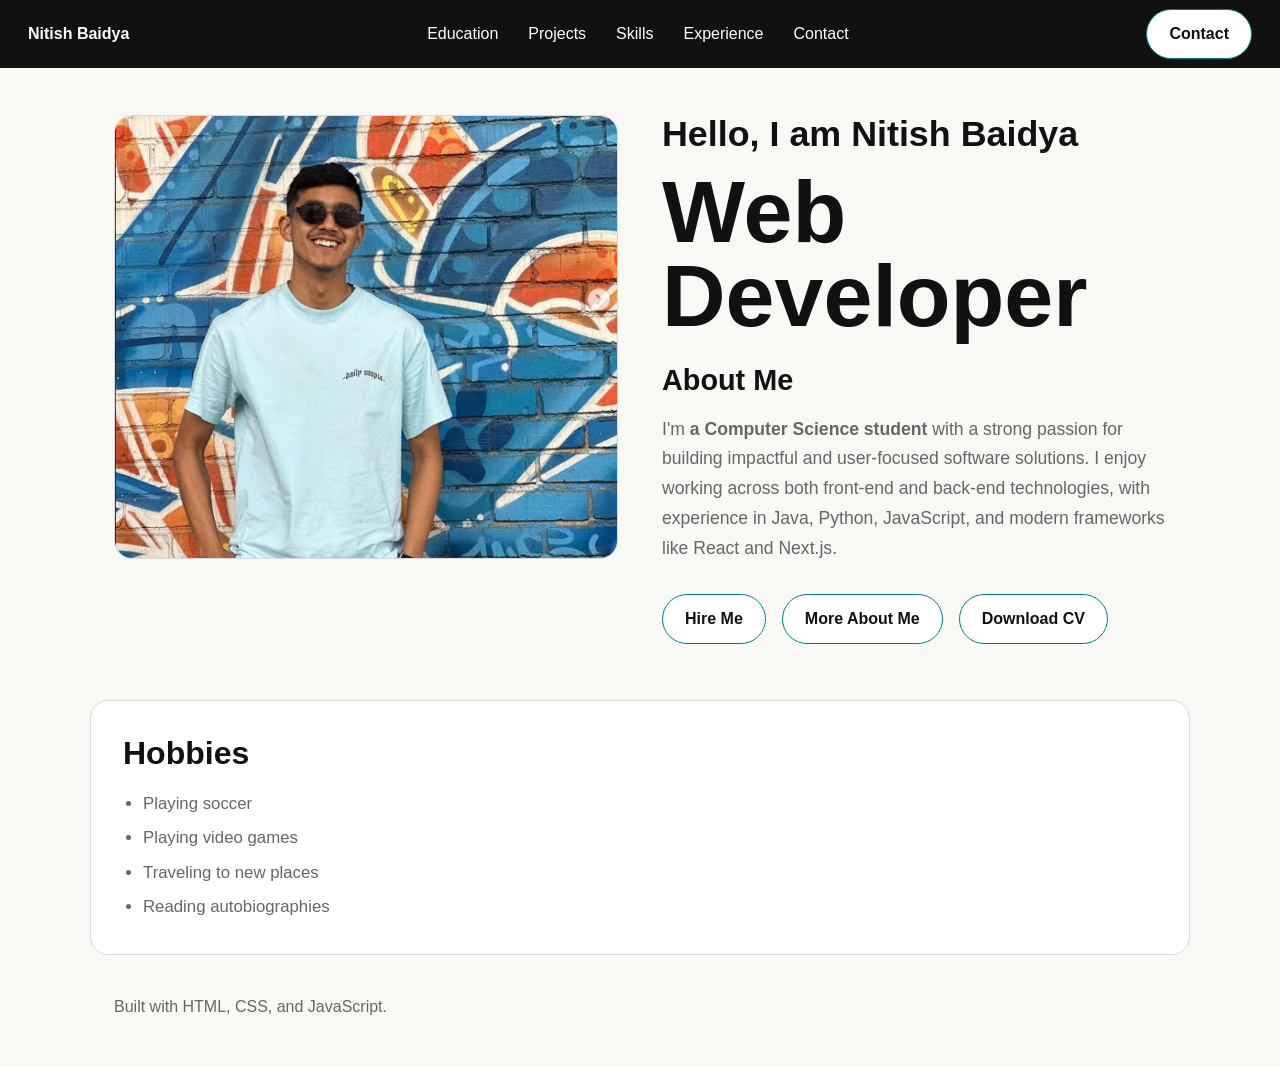
<file: Index.html>
<!DOCTYPE html>
<html lang="en">
    <head>
        <meta charset="UTF-8">
        <meta name="viewport" content="width=device-width, initial-scale=1.0">
        <title>Portfolio - Nitish Baidya</title>
        <link rel="stylesheet" href="css/styles.css">
    </head>
    <body>
        <!-- Main site navigation -->
        <nav>
            <div class="navbar">
                <div class="logo"><strong>Nitish Baidya</strong></div>
                <div class="center">
                    <a href="education.html">Education</a>
                    <a href="projects.html">Projects</a>
                    <a href="skills.html">Skills</a>
                    <a href="experience.html">Experience</a>
                    <a href="contact.html">Contact</a>
                </div>
                <div class="button">
                    <a href="contact.html" class="button-link">Contact</a>
                </div>
            </div>
        </nav>

        <main>
            <!-- Intro section with profile image and About Me content -->
            <section class="profile-row">
                <div class="Img">
                    <img src="img/profile2.png" alt="Portrait of Nitish Baidya">
                </div>
                <div class="text-column">
                    <div class="about">
                        <header>
                            <h1>Hello, I am Nitish Baidya</h1>
                        </header>
                        <p>Web<br>Developer</p>
                    </div>
                    <section class="info">
                        <h2>About Me</h2>
                        <p>
                            I'm <strong>a Computer Science student</strong>
                            with a strong passion for building impactful and
                            user-focused software solutions. I enjoy working across
                            both front-end and back-end technologies, with experience
                            in Java, Python, JavaScript, and modern frameworks like
                            React and Next.js.
                        </p>
                        <p id="more-about-text" class="more-about-text" hidden>
                            My current goal is to keep improving as a developer by
                            building practical projects, learning modern web tools,
                            and creating portfolio work that shows both clean design
                            and problem-solving ability.
                        </p>
                    </section>
                    <div class="action-buttons">
                        <a href="contact.html#contact-section" class="button-link">Hire Me</a>
                        <button type="button" id="toggle-about-btn">More About Me</button>
                        <button type="button" id="download-resume-btn">Download CV</button>
                    </div>
                </div>
            </section>

            <!-- Personal interests section -->
            <section class="hobbies">
                <h2>Hobbies</h2>
                <ul>
                    <li>Playing soccer</li>
                    <li>Playing video games</li>
                    <li>Traveling to new places</li>
                    <li>Reading autobiographies</li>
                </ul>
            </section>
        </main>

        <!-- Simple footer note -->
        <footer class="site-footer">
            <p>Built with HTML, CSS, and JavaScript.</p>
        </footer>

        <!-- Shared JavaScript interactions -->
        <script src="js/script.js"></script>
    </body>
</html>
</file>
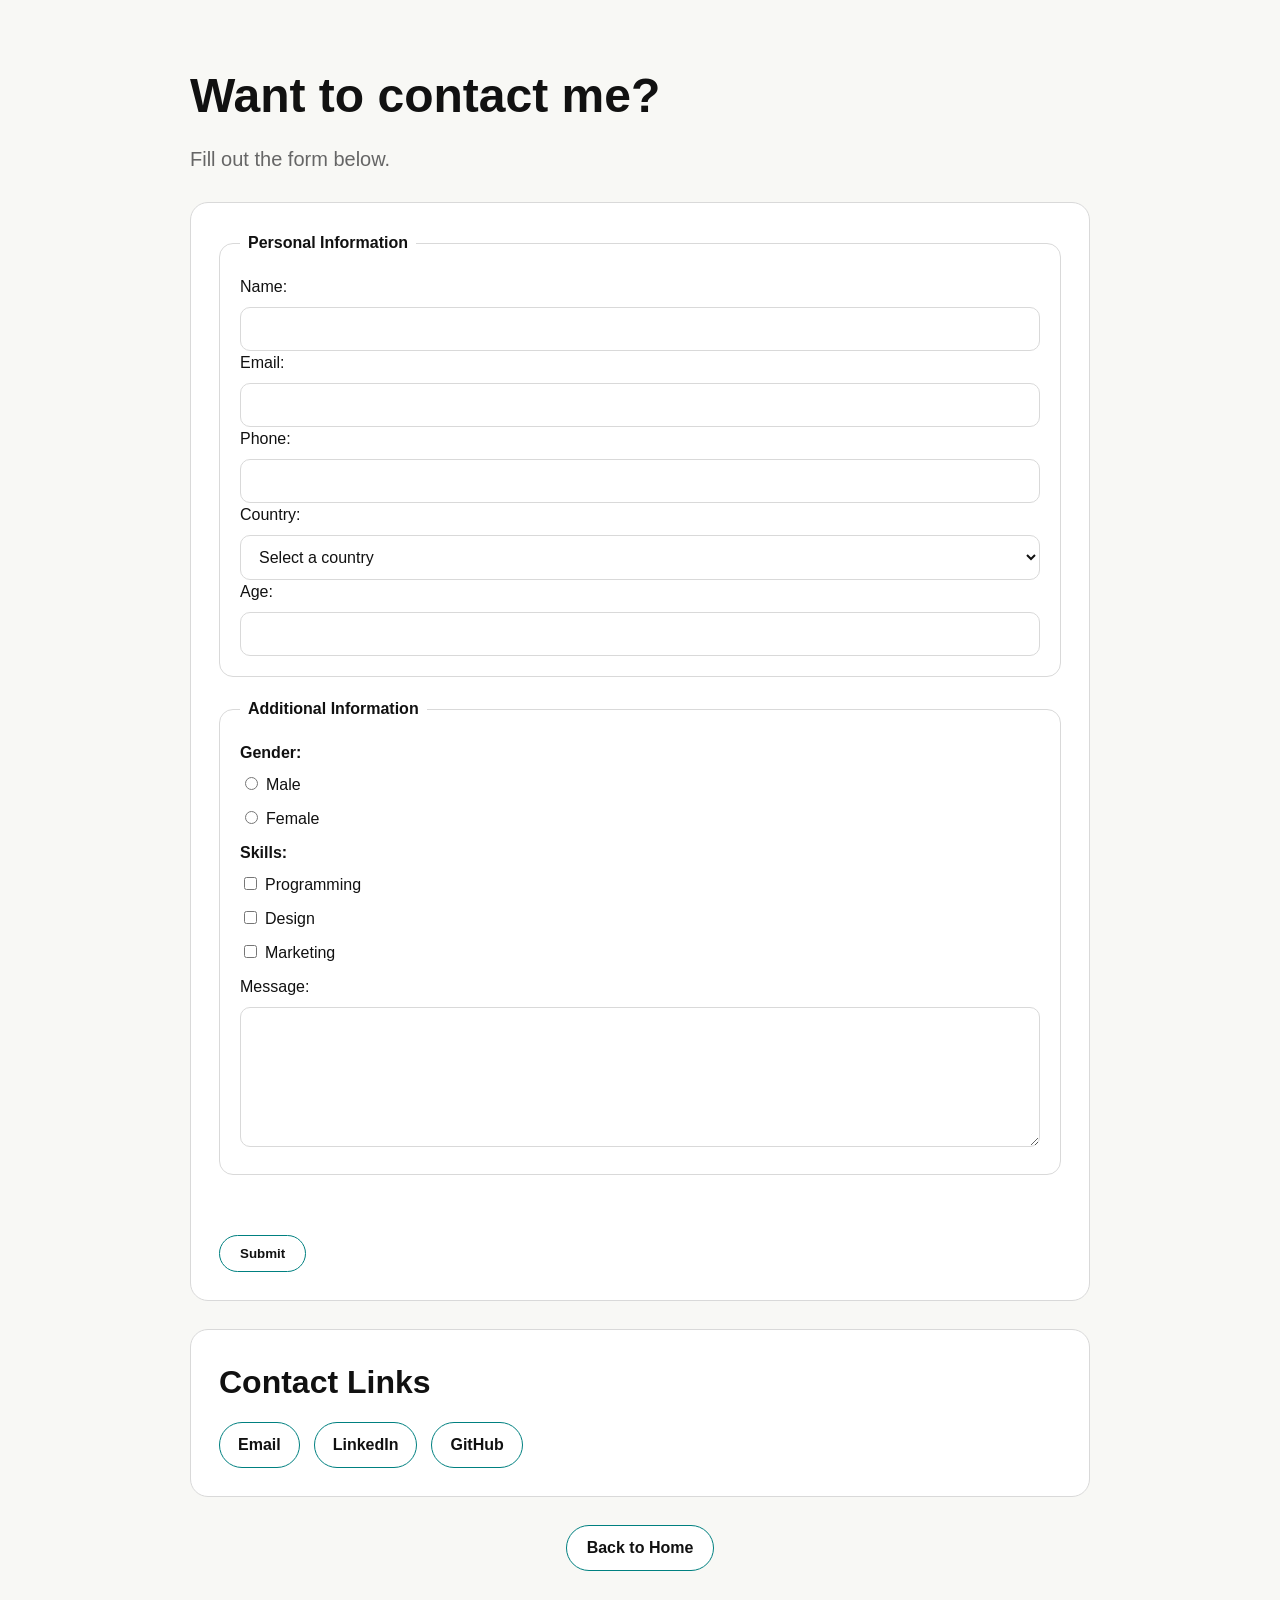
<file: contact.html>
<!DOCTYPE html>
<html lang="en">
<head>
    <meta charset="UTF-8">
    <meta name="viewport" content="width=device-width, initial-scale=1.0">
    <title>Contact</title>
    <link rel="stylesheet" href="css/contact.css">
</head>
<body>
    <main>
        <!-- Contact form section -->
        <section class="contact" id="contact-section">
            <div class="contact-header">
                <h2>Want to contact me?</h2>
                <h3>Fill out the form below.</h3>
            </div>

            <div class="form-container">
                <form id="contact-form" novalidate>
                    <fieldset>
                        <legend>Personal Information</legend>

                        <label for="name">Name:</label>
                        <input type="text" id="name" name="name" required>

                        <label for="email">Email:</label>
                        <input type="email" id="email" name="email" required>

                        <label for="phone">Phone:</label>
                        <input type="tel" id="phone" name="phone">

                        <label for="country">Country:</label>
                        <select id="country" name="country" required>
                            <option value="" disabled selected>Select a country</option>
                            <option value="usa">United States</option>
                            <option value="nepal">Nepal</option>
                            <option value="india">India</option>
                            <option value="uk">United Kingdom</option>
                        </select>

                        <label for="age">Age:</label>
                        <input type="number" id="age" name="age" min="18" max="25">
                    </fieldset>

                    <fieldset>
                        <legend>Additional Information</legend>

                        <p class="group-label">Gender:</p>
                        <label class="choice"><input type="radio" id="male" name="gender" value="male">Male</label>
                        <label class="choice"><input type="radio" id="female" name="gender" value="female">Female</label>

                        <p class="group-label">Skills:</p>
                        <label class="choice"><input type="checkbox" id="skill1" name="skills[]" value="programming">Programming</label>
                        <label class="choice"><input type="checkbox" id="skill2" name="skills[]" value="design">Design</label>
                        <label class="choice"><input type="checkbox" id="skill3" name="skills[]" value="marketing">Marketing</label>

                        <label for="message">Message:</label>
                        <textarea id="message" name="message"></textarea>
                    </fieldset>

                    <p id="form-feedback" class="form-feedback" aria-live="polite"></p>
                    <button type="submit">Submit</button>
                </form>
            </div>
        </section>

        <!-- Direct contact links -->
        <section class="social">
            <h2>Contact Links</h2>
            <ul>
                <li><a href="mailto:your.email@example.com">Email</a></li>
                <li><a href="https://www.linkedin.com/" target="_blank" rel="noopener noreferrer">LinkedIn</a></li>
                <li><a href="https://github.com/nitishb7" target="_blank" rel="noopener noreferrer">GitHub</a></li>
            </ul>
        </section>
    </main>

    <!-- Back to home link -->
    <a href="index.html" class="btn">Back to Home</a>
    <!-- Shared JavaScript interactions -->
    <script src="js/script.js"></script>
</body>
</html>
</file>
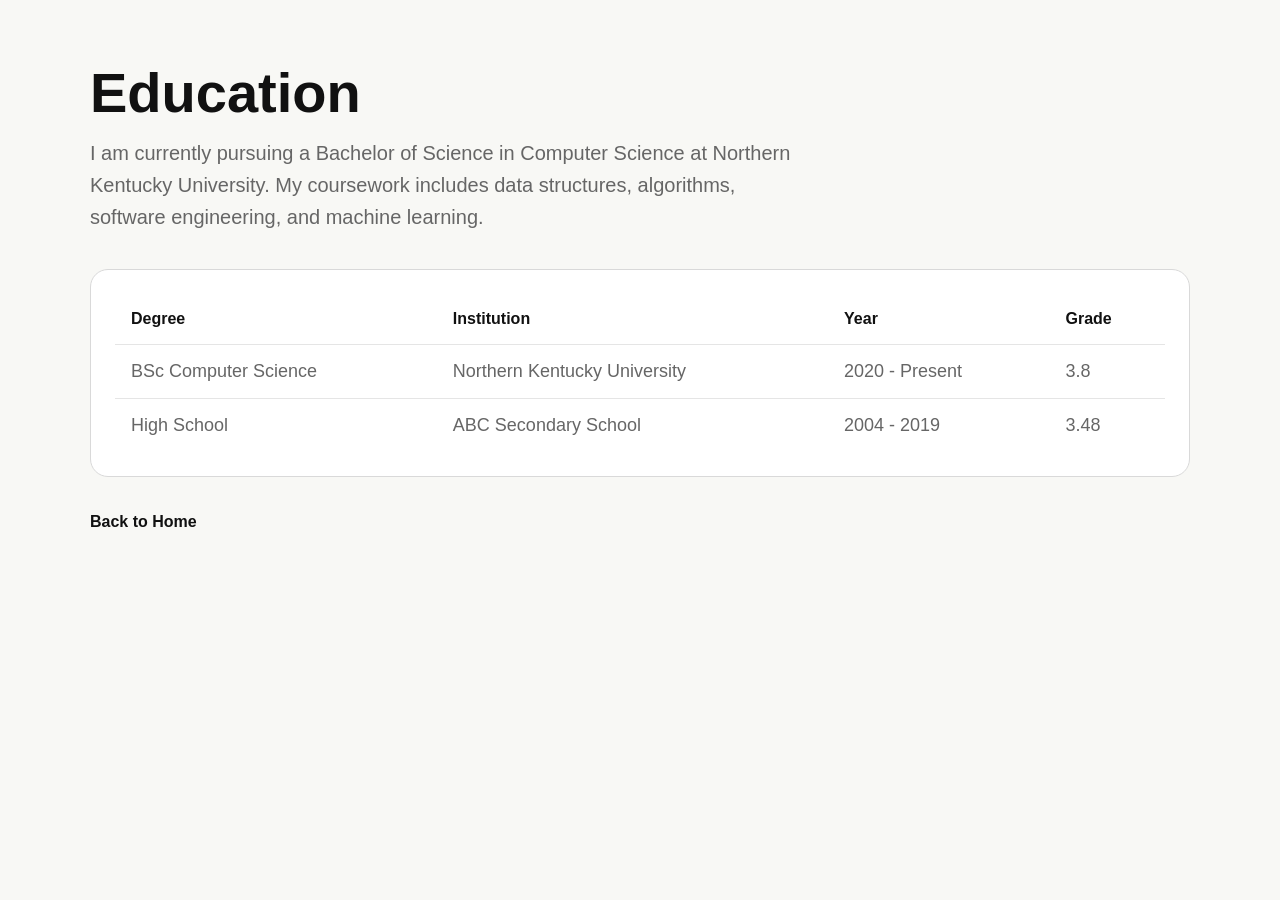
<file: education.html>
<!DOCTYPE html>
<html lang="en">
<head>
    <meta charset="UTF-8">
    <meta name="viewport" content="width=device-width, initial-scale=1.0">
    <title>Education</title>
    <link rel="stylesheet" href="css/education.css">
</head>
<body>
    <!-- Education page header -->
    <header class="page-header">
        <h2>Education</h2>
        <p>
            I am currently pursuing a Bachelor of Science in Computer Science at
            Northern Kentucky University. My coursework includes data structures,
            algorithms, software engineering, and machine learning.
        </p>
    </header>

    <!-- Education table -->
    <section class="education-card">
        <table>
            <thead>
                <tr>
                    <th>Degree</th>
                    <th>Institution</th>
                    <th>Year</th>
                    <th>Grade</th>
                </tr>
            </thead>
            <tbody>
                <tr>
                    <td>BSc Computer Science</td>
                    <td>Northern Kentucky University</td>
                    <td>2020 - Present</td>
                    <td>3.8</td>
                </tr>
                <tr>
                    <td>High School</td>
                    <td>ABC Secondary School</td>
                    <td>2004 - 2019</td>
                    <td>3.48</td>
                </tr>
            </tbody>
        </table>
    </section>

    <!-- Back to home link -->
    <section class="backhome">
        <a href="index.html">Back to Home</a>
    </section>
</body>
</html>
</file>
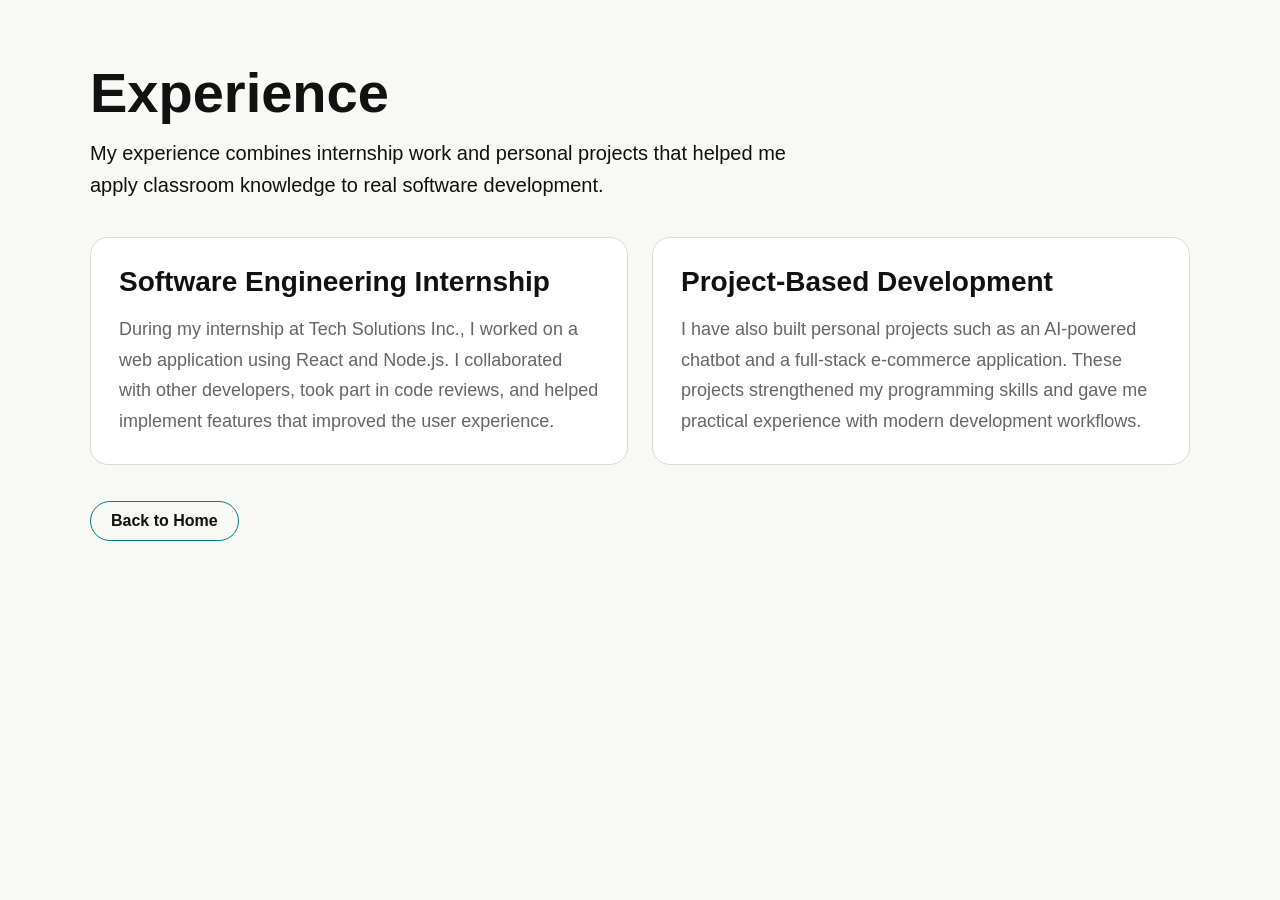
<file: experience.html>
<!DOCTYPE html>
<html lang="en">
<head>
    <meta charset="UTF-8">
    <meta name="viewport" content="width=device-width, initial-scale=1.0">
    <title>Experience</title>
    <link rel="stylesheet" href="css/experience.css">
</head>
<body>
    <!-- Experience page header -->
    <header class="page-header">
        <h2>Experience</h2>
        <p>
            My experience combines internship work and personal projects that
            helped me apply classroom knowledge to real software development.
        </p>
    </header>

    <!-- Experience summary cards -->
    <section class="experience-list">
        <article class="experience-card">
            <h3>Software Engineering Internship</h3>
            <p>
                During my internship at Tech Solutions Inc., I worked on a web
                application using React and Node.js. I collaborated with other
                developers, took part in code reviews, and helped implement
                features that improved the user experience.
            </p>
        </article>

        <article class="experience-card">
            <h3>Project-Based Development</h3>
            <p>
                I have also built personal projects such as an AI-powered
                chatbot and a full-stack e-commerce application. These projects
                strengthened my programming skills and gave me practical
                experience with modern development workflows.
            </p>
        </article>
    </section>

    <!-- Back to home link -->
    <section class="backhome">
        <a href="index.html">Back to Home</a>
    </section>
</body>
</html>
</file>
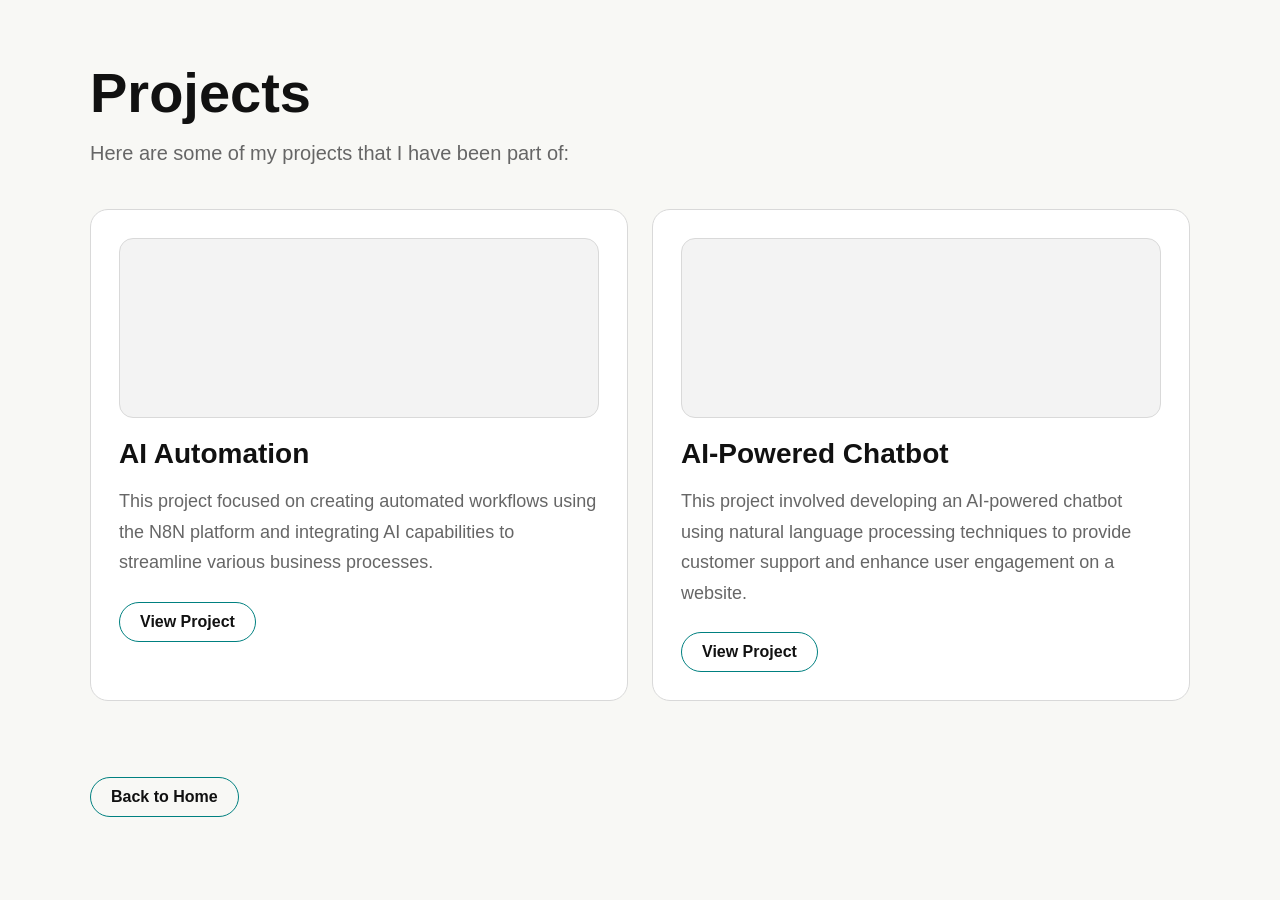
<file: projects.html>
<!DOCTYPE html>
<html lang="en">
<head>
    <meta charset="UTF-8">
    <meta name="viewport" content="width=device-width, initial-scale=1.0">
    <title>Projects</title>
    <link rel="stylesheet" href="css/projects.css">
</head>
<body>

    <!-- Projects page header -->
    <header>
        <h2>Projects</h2>
        <p>Here are some of my projects that I have been part of:</p>
    </header>

    <!-- Project cards section -->
    <section class="projects">

        <!-- Project card 1 -->
        <article class="project">
            <div class="project-placeholder" aria-hidden="true"></div>
            <h3><mark>AI Automation</mark></h3>
            <p>
                This project focused on creating automated workflows using the 
                N8N platform and integrating AI capabilities to streamline 
                various business processes.
            </p>
            <a href="https://github.com/nitishb7/AI_Automation" target="_blank" rel="noopener noreferrer">
                View Project
            </a>
        </article>

        <!-- Project card 2 -->
        <article class="project">
            <div class="project-placeholder" aria-hidden="true"></div>
            <h3><mark>AI-Powered Chatbot</mark></h3>
            <p>
                This project involved developing an AI-powered chatbot using 
                natural language processing techniques to provide customer
                support and enhance user engagement on a website.
            </p>
            <a href="https://github.com/nitishb7/Jarvis" class="a2" target="_blank" rel="noopener noreferrer">
                View Project
            </a>
        </article>

    </section>
<br><br>
    <!-- Back to home link -->
    <section class="navigation">
        <a href="index.html" class="a3">Back to Home</a>
    </section>

</body>
</html>
</file>
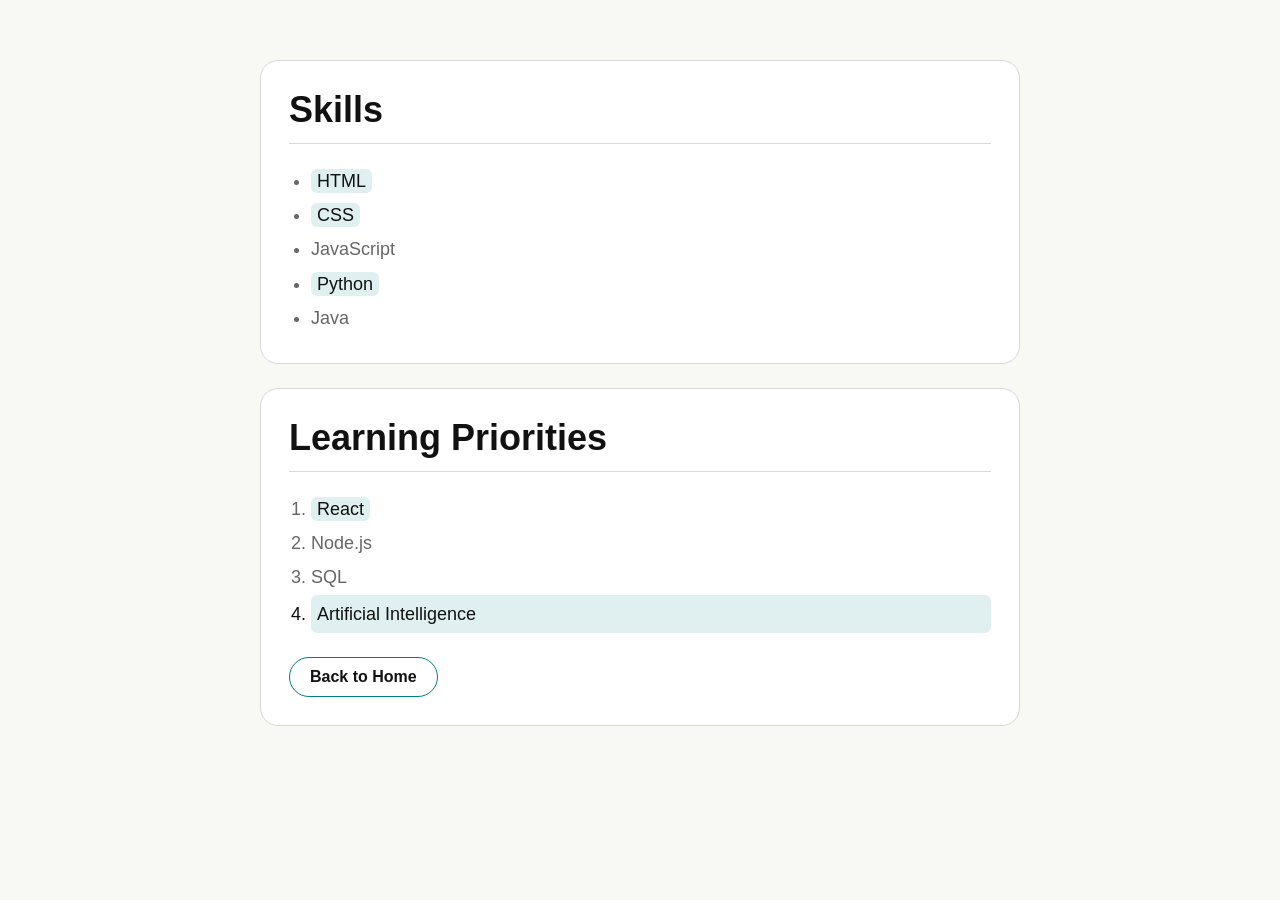
<file: skills.html>
<!DOCTYPE html>
<html lang="en">
<head>
    <meta charset="UTF-8">
    <meta name="viewport" content="width=device-width, initial-scale=1.0">
    <title>Skills</title>
    <link rel="stylesheet" href="css/skills.css">
</head>
<body>
    <!-- Current skills section -->
    <section class="skills">
        <h2>Skills</h2>
        <hr>
        <ul>
            <li><mark>HTML</mark></li>
            <li><mark>CSS</mark></li>
            <li>JavaScript</li>
            <li><mark>Python</mark></li>
            <li>Java</li>
        </ul>
    </section>
    <!-- Learning priorities section -->
    <section class="prio">
        <h2>Learning Priorities</h2>
        <hr>
        <ol>
            <li><mark>React</mark></li>
            <li>Node.js</li>
            <li>SQL</li>
            <li class="priority-highlight">Artificial Intelligence</li>
        </ol>

    <!-- Back to home link -->
    <a href="index.html">Back to Home</a>    
    </section>
</body>
</html>
</file>
<file: css/styles.css>
* {
    box-sizing: border-box;
    text-decoration: none;
    font-family: Poppins, sans-serif;
}

body {
    margin: 0;
    padding-top: 115px;
    background-color: #f8f8f5;
    color: #111111;
    line-height: 1.5;
}

.navbar {
    display: flex;
    align-items: center;
    gap: 24px;
    justify-content: space-between;
    background-color: #111;
    min-height: 68px;
    padding: 0 28px;
    position: fixed;
    top: 0;
    left: 0;
    width: 100%;
    z-index: 1000;
}

.logo {
    color: #fff;
    font-weight: 700;
    white-space: nowrap;
}

.center {
    display: flex;
    gap: 30px;
    justify-content: center;
    flex-grow: 1;
    flex-wrap: wrap;
}

.center a {
    color: #fff;
}

button,
.button-link {
    display: inline-block;
    background-color: #fff;
    color: #111111;
    border-radius: 999px;
    font-size: 16px;
    font-weight: 600;
    padding: 12px 22px;
    cursor: pointer;
    border: 1px solid teal;
    box-shadow: 0 0 0 0 teal;
}

button:hover,
.button-link:hover {
    transform: translate(-2px, -4px);
    box-shadow: 2px 5px 0 0 teal;
}

button:active,
.button-link:active {
    transform: translate(1px, 2px);
    box-shadow: 0 0 0 0 teal;
}

.profile-row {
    max-width: 1100px;
    margin: 0 auto;
    padding: 0 24px;
    display: grid;
    grid-template-columns: 1fr 1fr;
    align-items: start;
    gap: 44px;
}

.Img img {
    border-radius: 18px;
    display: block;
    width: 100%;
    height: auto;
    border: 1px solid #d9d9d9;
}

.text-column {
    display: flex;
    flex-direction: column;
    gap: 18px;
}

.about header h1 {
    margin: 0;
    font-size: clamp(1.9rem, 2.8vw, 2.9rem);
    line-height: 1.1;
    white-space: nowrap;
}

.about p {
    font-size: clamp(3.5rem, 8vw, 5.5rem);
    line-height: 0.95;
    margin: 16px 0 0;
    font-weight: 700;
}

.info {
    font-size: 1.1rem;
    line-height: 1.7;
    color: #666666;
    max-width: 650px;
}

.info h2 {
    margin: 0 0 10px;
    color: #111111;
    font-size: 1.8rem;
}

.info p {
    margin: 0 0 12px;
}

.more-about-text {
    margin-top: 6px;
}

.action-buttons {
    display: flex;
    gap: 16px;
    flex-wrap: wrap;
}

.hobbies {
    max-width: 1100px;
    margin: 56px auto 40px;
    padding: 28px 32px;
    background-color: #ffffff;
    border: 1px solid #d9d9d9;
    border-radius: 18px;
}

.hobbies h2 {
    font-size: 2rem;
    margin: 0 0 12px;
}

.hobbies ul {
    margin: 0;
    padding-left: 20px;
    color: #666666;
    font-size: 1.05rem;
    line-height: 1.8;
}

.hobbies li {
    margin-bottom: 4px;
}

.site-footer {
    max-width: 1100px;
    margin: 0 auto;
    padding: 0 24px 32px;
    color: #666666;
}

@media (max-width: 900px) {
    body {
        padding-top: 108px;
    }

    .navbar {
        min-height: 68px;
        padding: 0 16px;
        flex-wrap: nowrap;
        gap: 14px;
        overflow-x: auto;
    }

    .center {
        order: 0;
        width: auto;
        justify-content: center;
        gap: 14px;
        flex-wrap: nowrap;
    }

    .logo {
        font-size: 0.95rem;
    }

    .center a {
        font-size: 0.95rem;
        white-space: nowrap;
    }

    .button-link {
        padding: 10px 18px;
        font-size: 15px;
        white-space: nowrap;
    }

    .profile-row {
        grid-template-columns: 1fr;
        padding: 0 20px;
        gap: 28px;
    }
}

@media (max-width: 640px) {
    body {
        padding-top: 102px;
    }

    .navbar {
        padding: 0 12px;
        gap: 10px;
    }

    .logo {
        font-size: 0.85rem;
    }

    .center {
        gap: 10px;
    }

    .center a {
        font-size: 0.82rem;
    }

    .button-link {
        padding: 8px 14px;
        font-size: 14px;
    }

    .action-buttons {
        width: 100%;
    }

    .action-buttons button,
    .action-buttons .button-link {
        width: 100%;
        text-align: center;
    }

    .profile-row {
        padding: 0 16px;
    }

    .hobbies {
        margin: 40px 16px 32px;
        padding: 24px 20px;
    }

    .site-footer {
        padding: 0 16px 28px;
    }
}
</file>
<file: css/contact.css>
* {
    box-sizing: border-box;
    font-family: Poppins, sans-serif;
}

body {
    margin: 0;
    background-color: #f8f8f5;
    color: #111111;
    padding: 60px 24px;
    line-height: 1.5;
}

.contact,
.social {
    max-width: 900px;
    margin: 0 auto 28px;
}

.contact-header {
    margin-bottom: 28px;
}

.contact-header h2,
.social h2 {
    margin: 0 0 12px;
    font-size: 48px;
}

.contact-header h3 {
    margin: 0;
    font-size: 20px;
    color: #666666;
    font-weight: 400;
}

.form-container form,
.social {
    background-color: #ffffff;
    border: 1px solid #d9d9d9;
    border-radius: 18px;
    padding: 28px;
}

fieldset {
    margin: 0 0 20px;
    padding: 20px;
    border: 1px solid #d9d9d9;
    border-radius: 14px;
}

legend {
    padding: 0 8px;
    font-weight: 600;
}

label {
    display: inline-block;
    margin: 0 0 8px;
    font-weight: 500;
}

.group-label {
    margin: 0 0 8px;
    font-weight: 600;
}

.choice {
    display: block;
    margin-bottom: 10px;
}

input[type="text"],
input[type="email"],
input[type="tel"],
input[type="number"],
select,
textarea {
    width: 100%;
    padding: 12px 14px;
    border: 1px solid #d9d9d9;
    border-radius: 10px;
    font-size: 16px;
    color: #111111;
    background-color: #fff;
}

textarea {
    min-height: 140px;
    resize: vertical;
}

input[type="radio"],
input[type="checkbox"] {
    margin-right: 8px;
}

.form-feedback {
    min-height: 24px;
    margin: 0 0 16px;
    font-weight: 600;
}

.form-feedback.success {
    color: #0b7a4b;
}

.form-feedback.error {
    color: #b42318;
}

button[type="submit"],
.btn {
    display: inline-block;
    text-decoration: none;
    color: #111111;
    border: 1px solid teal;
    border-radius: 999px;
    padding: 10px 20px;
    font-weight: 600;
    background-color: #fff;
    transition: transform 0.25s ease, box-shadow 0.25s ease;
    box-shadow: 0 0 0 0 teal;
}

button[type="submit"]:hover,
.btn:hover,
.social a:hover {
    transform: translate(-2px, -4px);
    box-shadow: 2px 5px 0 0 teal;
}

.social h2 {
    font-size: 32px;
}

.social ul {
    list-style: none;
    margin: 16px 0 0;
    padding: 0;
    display: flex;
    gap: 14px;
    flex-wrap: wrap;
}

.social a {
    display: inline-block;
    color: #111111;
    text-decoration: none;
    border: 1px solid teal;
    border-radius: 999px;
    padding: 10px 18px;
    font-weight: 600;
    transition: transform 0.25s ease, box-shadow 0.25s ease;
    box-shadow: 0 0 0 0 teal;
}

.btn {
    display: block;
    width: fit-content;
    margin: 0 auto;
}

@media (max-width: 768px) {
    body {
        padding: 40px 18px;
    }

    .contact-header h2,
    .social h2 {
        font-size: 36px;
    }

    .contact-header h3 {
        font-size: 18px;
    }

    .form-container form,
    .social {
        padding: 20px;
    }

    fieldset {
        padding: 16px;
    }

    .social ul {
        flex-direction: column;
    }
}
</file>
<file: css/education.css>
* {
    box-sizing: border-box;
    font-family: Poppins, sans-serif;
}

body {
    margin: 0;
    background-color: #f8f8f5;
    color: #111;
    padding: 60px 24px;
}

.page-header {
    max-width: 1100px;
    margin: 0 auto 36px;
}

.page-header h2 {
    margin: 0 0 12px;
    font-size: 56px;
}

.page-header p {
    margin: 0;
    max-width: 720px;
    font-size: 20px;
    line-height: 1.6;
    color: #666;
}

.education-card {
    max-width: 1100px;
    margin: 0 auto;
    background-color: #fff;
    border: 1px solid #d9d9d9;
    border-radius: 18px;
    padding: 24px;
    overflow-x: auto;
}

table {
    width: 100%;
    border-collapse: collapse;
}

th,
td {
    text-align: left;
    padding: 16px;
    border-bottom: 1px solid #e5e5e5;
}

th {
    font-size: 16px;
    color: #111;
}

td {
    color: #666;
    font-size: 18px;
}

tbody tr:last-child td {
    border-bottom: none;
}

.backhome {
    max-width: 1100px;
    margin: 36px auto 0;
}

.backhome a {
    display: inline-block;
    text-decoration: none;
    color: #111;
    font-weight: 600;
}

@media (max-width: 768px) {
    body {
        padding: 40px 18px;
    }

    .page-header h2 {
        font-size: 40px;
    }

    th,
    td {
        padding: 12px;
        font-size: 16px;
    }
}
</file>
<file: css/experience.css>
* {
    box-sizing: border-box;
    font-family: Poppins, sans-serif;
}

body {
    margin: 0;
    background-color: #f8f8f5;
    color: #111111;
    padding: 60px 24px;
}

.page-header {
    max-width: 1100px;
    margin: 0 auto 36px;
}

.page-header h2 {
    margin: 0 0 12px;
    font-size: 56px;
}

.page-header p {
    margin: 0;
    max-width: 720px;
    font-size: 20px;
    line-height: 1.6;
}

.experience-list {
    max-width: 1100px;
    margin: 0 auto;
    display: grid;
    grid-template-columns: 1fr 1fr;
    gap: 24px;
}

.experience-card {
    background-color: #ffffff;
    border: 1px solid #d9d9d9;
    border-radius: 18px;
    padding: 28px;
}

.experience-card h3 {
    margin: 0 0 16px;
    font-size: 28px;
}

.experience-card p {
    margin: 0;
    color: #666666;
    line-height: 1.7;
    font-size: 18px;
}

.backhome {
    max-width: 1100px;
    margin: 36px auto 0;
}

.backhome a {
    display: inline-block;
    text-decoration: none;
    color: #111111;
    border: 1px solid teal;
    border-radius: 999px;
    padding: 10px 20px;
    font-weight: 600;
    transition: transform 0.25s ease, box-shadow 0.25s ease;
    box-shadow: 0 0 0 0 teal;
}

.backhome a:hover {
    transform: translate(-2px, -4px);
    box-shadow: 2px 5px 0 0 teal;
}

@media (max-width: 768px) {
    body {
        padding: 40px 18px;
    }

    .page-header h2 {
        font-size: 40px;
    }

    .page-header p,
    .experience-card p {
        font-size: 17px;
    }

    .experience-list {
        grid-template-columns: 1fr;
    }
}
</file>
<file: css/projects.css>
* {
    box-sizing: border-box;
    font-family: Poppins, sans-serif;
}

body {
    margin: 0;
    background-color: #f8f8f5;
    color: #111111;
    padding: 60px 24px;
}

header {
    max-width: 1100px;
    margin: 0 auto 40px;
}

header h2 {
    margin: 0 0 12px;
    font-size: 56px;
}

header p {
    margin: 0;
    max-width: 620px;
    font-size: 20px;
    line-height: 1.6;
    color: #666666;
}

.projects {
    max-width: 1100px;
    margin: 0 auto;
    display: grid;
    grid-template-columns: 1fr 1fr;
    gap: 24px;
}

.project {
    background-color: #ffffff;
    border: 1px solid #d9d9d9;
    border-radius: 18px;
    padding: 28px;
}

.project-placeholder {
    width: 100%;
    height: 180px;
    border: 1px solid #d9d9d9;
    border-radius: 14px;
    margin-bottom: 20px;
    background-color: #f3f3f3;
}

.project h3 {
    margin: 0 0 16px;
    font-size: 28px;
}

.project mark {
    background: transparent;
    color: #111111;
}

.project p {
    margin: 0 0 24px;
    color: #666666;
    line-height: 1.7;
    font-size: 18px;
}

.project a,
.navigation a {
    display: inline-block;
    text-decoration: none;
    color: #111111;
    border: 1px solid teal;
    border-radius: 999px;
    padding: 10px 20px;
    font-weight: 600;
    transition: transform 0.25s ease, box-shadow 0.25s ease;
    box-shadow: 0 0 0 0 teal;
}

.project a:hover,
.navigation a:hover {
    transform: translate(-2px, -4px);
    box-shadow: 2px 5px 0 0 teal;
}

.navigation {
    max-width: 1100px;
    margin: 40px auto 0;
}

@media (max-width: 768px) {
    body {
        padding: 40px 18px;
    }

    header h2 {
        font-size: 40px;
    }

    header p,
    .project p {
        font-size: 17px;
    }

    .projects {
        grid-template-columns: 1fr;
    }
}
</file>
<file: css/skills.css>
* {
    box-sizing: border-box;
    font-family: Poppins, sans-serif;
}

body {
    margin: 0;
    background-color: #f8f8f5;
    color: #111111;
    padding: 60px 24px;
}

.skills,
.prio {
    max-width: 760px;
    margin: 0 auto 24px;
    background-color: #ffffff;
    border: 1px solid #d9d9d9;
    border-radius: 18px;
    padding: 28px;
}

h2 {
    margin: 0 0 12px;
    font-size: 36px;
}

hr {
    border: none;
    border-top: 1px solid #d9d9d9;
    margin: 0 0 20px;
}

ul,
ol {
    margin: 0;
    padding-left: 22px;
    color: #666666;
    line-height: 1.9;
    font-size: 18px;
}

mark,
.priority-highlight {
    background: rgba(0, 128, 128, 0.12);
    color: #111111;
    padding: 2px 6px;
    border-radius: 6px;
}

.prio a {
    display: inline-block;
    margin-top: 24px;
    text-decoration: none;
    color: #111111;
    border: 1px solid teal;
    border-radius: 999px;
    padding: 10px 20px;
    font-weight: 600;
    transition: transform 0.25s ease, box-shadow 0.25s ease;
    box-shadow: 0 0 0 0 teal;
}

.prio a:hover {
    transform: translate(-2px, -4px);
    box-shadow: 2px 5px 0 0 teal;
}

@media (max-width: 768px) {
    body {
        padding: 40px 18px;
    }

    .skills,
    .prio {
        padding: 22px 20px;
    }

    h2 {
        font-size: 30px;
    }

    ul,
    ol {
        font-size: 17px;
    }
}
</file>
